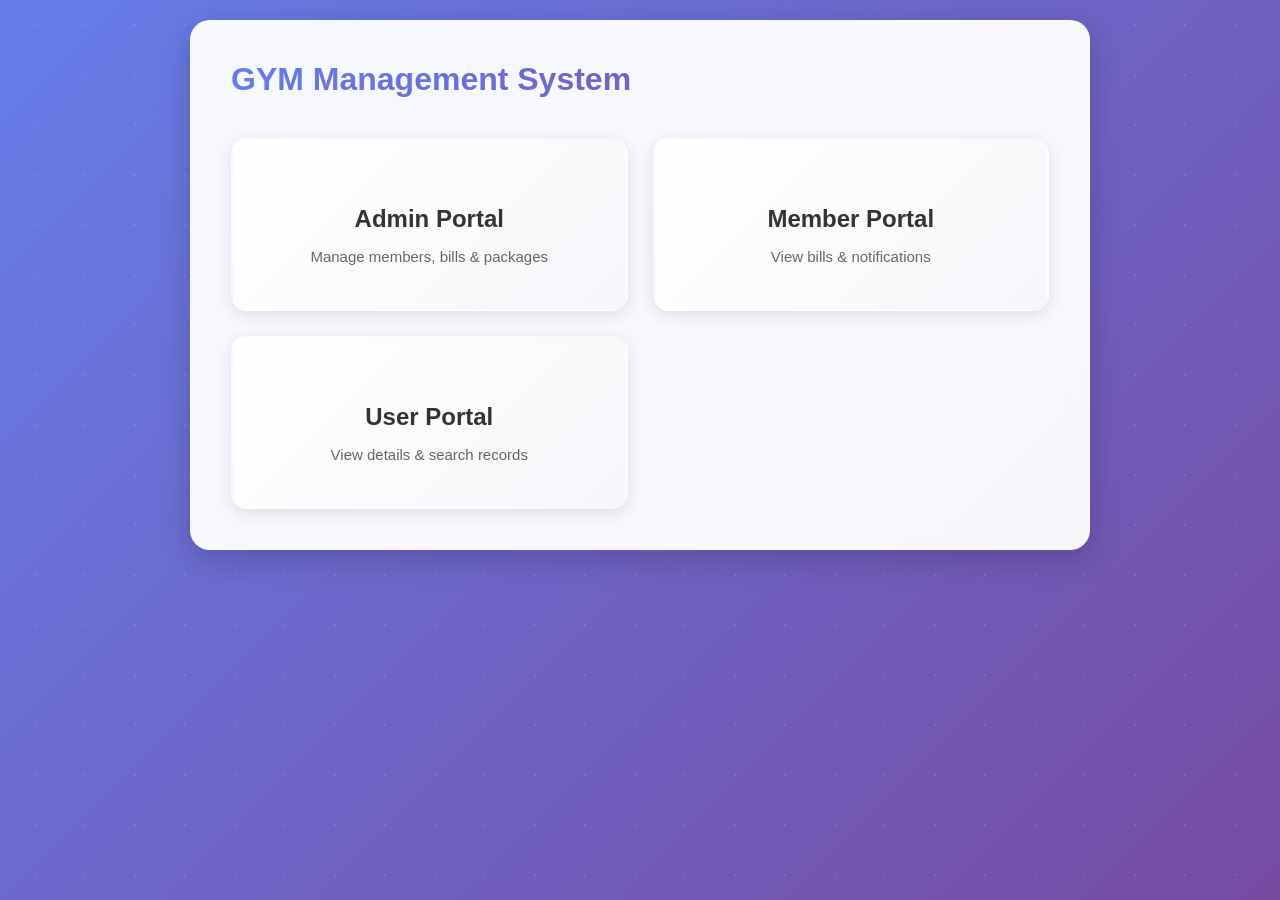
<file: index.html>
<!DOCTYPE html>
<html lang="en">
<head>
  <meta charset="UTF-8">
  <meta name="viewport" content="width=device-width, initial-scale=1.0">
  <title>GYM Management System</title>
  <link rel="icon" href="data:image/svg+xml,%3Csvg%20xmlns='http://www.w3.org/2000/svg'%20viewBox='0%200%2016%2016'%3E%3Ctext%20x='0'%20y='14'%20font-size='14'%3E💪%3C/text%3E%3C/svg%3E">
  <link rel="stylesheet" href="style.css">
</head>
<body>
  <div class="container">
    <div class="card">
      <h1>GYM Management System</h1>
      <div class="portal-grid">
        <div class="portal-card" onclick="location.href='admin.html'">
          <h2>Admin Portal</h2>
          <p>Manage members, bills & packages</p>
        </div>
        <div class="portal-card" onclick="location.href='member.html'">
          <h2>Member Portal</h2>
          <p>View bills & notifications</p>
        </div>
        <div class="portal-card" onclick="location.href='user.html'">
          <h2>User Portal</h2>
          <p>View details & search records</p>
        </div>
      </div>
    </div>
  </div>
</body>
</html>
</file>
<file: style.css>
* {
  margin: 0;
  padding: 0;
  box-sizing: border-box;
}

body {
  font-family: 'Segoe UI', Tahoma, Geneva, Verdana, sans-serif;
  background: linear-gradient(135deg, #667eea 0%, #764ba2 100%);
  min-height: 100vh;
  padding: 20px;
  position: relative;
  overflow-x: hidden;
}

body::before {
  content: '';
  position: fixed;
  top: -50%;
  right: -50%;
  width: 200%;
  height: 200%;
  background: radial-gradient(circle, rgba(255,255,255,0.1) 1px, transparent 1px);
  background-size: 50px 50px;
  animation: moveBackground 20s linear infinite;
  pointer-events: none;
}

@keyframes moveBackground {
  0% { transform: translate(0, 0); }
  100% { transform: translate(50px, 50px); }
}

.container {
  max-width: 900px;
  margin: 0 auto;
  position: relative;
  z-index: 1;
}

.card {
  background: rgba(255, 255, 255, 0.95);
  backdrop-filter: blur(10px);
  border-radius: 20px;
  padding: 40px;
  box-shadow: 0 8px 32px rgba(0,0,0,0.2);
  border: 1px solid rgba(255,255,255,0.3);
}

.header {
  display: flex;
  justify-content: space-between;
  align-items: center;
  margin-bottom: 30px;
  padding-bottom: 20px;
  border-bottom: 2px solid #f0f0f0;
}

h1 {
  color: #333;
  font-size: 32px;
  font-weight: 600;
  background: linear-gradient(135deg, #667eea 0%, #764ba2 100%);
  -webkit-background-clip: text;
  -webkit-text-fill-color: transparent;
  background-clip: text;
}

h2 {
  color: #555;
  font-size: 22px;
  margin: 25px 0 15px;
  font-weight: 600;
}

input, select, textarea {
  width: 100%;
  padding: 14px 18px;
  margin: 10px 0;
  border: 2px solid #e0e0e0;
  border-radius: 12px;
  font-size: 15px;
  transition: all 0.3s ease;
  background: #fafafa;
}

input:focus, select:focus, textarea:focus {
  outline: none;
  border-color: #667eea;
  background: white;
  box-shadow: 0 0 0 3px rgba(102,126,234,0.1);
}

textarea {
  resize: vertical;
  min-height: 100px;
  font-family: inherit;
}

.btn {
  background: linear-gradient(135deg, #667eea 0%, #764ba2 100%);
  color: white;
  border: none;
  padding: 14px 28px;
  border-radius: 12px;
  cursor: pointer;
  font-size: 15px;
  font-weight: 600;
  margin: 10px 6px;
  transition: all 0.3s ease;
  box-shadow: 0 4px 15px rgba(102,126,234,0.3);
  position: relative;
  overflow: hidden;
}

.btn::before {
  content: '';
  position: absolute;
  top: 50%;
  left: 50%;
  width: 0;
  height: 0;
  border-radius: 50%;
  background: rgba(255,255,255,0.3);
  transform: translate(-50%, -50%);
  transition: width 0.6s, height 0.6s;
}

.btn:hover::before {
  width: 300px;
  height: 300px;
}

.btn:hover {
  transform: translateY(-3px);
  box-shadow: 0 6px 20px rgba(102,126,234,0.4);
}

.btn:active {
  transform: translateY(-1px);
}

.btn-secondary {
  background: linear-gradient(135deg, #6c757d 0%, #5a6268 100%);
  color: white;
  border: none;
  padding: 12px 24px;
  border-radius: 12px;
  cursor: pointer;
  font-size: 14px;
  font-weight: 500;
  margin: 6px;
  transition: all 0.3s ease;
  box-shadow: 0 3px 10px rgba(108,117,125,0.3);
}

.btn-secondary:hover {
  background: linear-gradient(135deg, #5a6268 0%, #4e555b 100%);
  transform: translateY(-2px);
  box-shadow: 0 5px 15px rgba(108,117,125,0.4);
}

.portal-grid {
  display: grid;
  grid-template-columns: repeat(auto-fit, minmax(260px, 1fr));
  gap: 25px;
  margin-top: 40px;
}

.portal-card {
  background: linear-gradient(135deg, #ffffff 0%, #f5f7fa 100%);
  padding: 40px 30px;
  border-radius: 16px;
  text-align: center;
  cursor: pointer;
  transition: all 0.4s cubic-bezier(0.175, 0.885, 0.32, 1.275);
  box-shadow: 0 4px 15px rgba(0,0,0,0.1);
  border: 2px solid transparent;
  position: relative;
  overflow: hidden;
}

.portal-card::before {
  content: '';
  position: absolute;
  top: 0;
  left: 0;
  right: 0;
  height: 4px;
  background: linear-gradient(90deg, #667eea 0%, #764ba2 100%);
  transform: scaleX(0);
  transition: transform 0.3s ease;
}

.portal-card:hover::before {
  transform: scaleX(1);
}

.portal-card:hover {
  transform: translateY(-10px) scale(1.02);
  box-shadow: 0 12px 30px rgba(102,126,234,0.3);
  border-color: #667eea;
}

.portal-card h2 {
  color: #333;
  margin-bottom: 12px;
  font-size: 24px;
}

.portal-card p {
  color: #666;
  font-size: 15px;
  line-height: 1.6;
}

.tabs {
  display: flex;
  gap: 8px;
  margin: 25px 0;
  border-bottom: 2px solid #f0f0f0;
  flex-wrap: wrap;
}

.tab-btn {
  background: none;
  border: none;
  padding: 14px 24px;
  cursor: pointer;
  font-size: 15px;
  font-weight: 500;
  color: #666;
  transition: all 0.3s ease;
  border-bottom: 3px solid transparent;
  position: relative;
}

.tab-btn:hover {
  color: #667eea;
  background: rgba(102,126,234,0.05);
  border-radius: 8px 8px 0 0;
}

.tab-btn.active {
  color: #667eea;
  border-bottom-color: #667eea;
  font-weight: 600;
}

.tab-content {
  margin-top: 25px;
  animation: fadeIn 0.4s ease;
}

@keyframes fadeIn {
  from { opacity: 0; transform: translateY(10px); }
  to { opacity: 1; transform: translateY(0); }
}

.member-item, .bill-item, .notification-item {
  background: linear-gradient(135deg, #f8f9fa 0%, #e9ecef 100%);
  padding: 20px;
  margin: 12px 0;
  border-radius: 12px;
  box-shadow: 0 2px 8px rgba(0,0,0,0.08);
  transition: all 0.3s ease;
  border-left: 4px solid #667eea;
}

.member-item:hover, .bill-item:hover, .notification-item:hover {
  transform: translateX(5px);
  box-shadow: 0 4px 12px rgba(102,126,234,0.2);
}

.item-actions {
  margin-top: 15px;
  display: flex;
  gap: 10px;
  flex-wrap: wrap;
}

.btn-delete {
  background: linear-gradient(135deg, #dc3545 0%, #c82333 100%);
  color: white;
  border: none;
  padding: 10px 20px;
  border-radius: 8px;
  cursor: pointer;
  font-size: 14px;
  font-weight: 500;
  transition: all 0.3s ease;
  box-shadow: 0 3px 10px rgba(220,53,69,0.3);
}

.btn-delete:hover {
  background: linear-gradient(135deg, #c82333 0%, #bd2130 100%);
  transform: translateY(-2px);
  box-shadow: 0 5px 15px rgba(220,53,69,0.4);
}

.auth-toggle {
  text-align: center;
  margin-top: 20px;
  padding-top: 20px;
  border-top: 1px solid #e0e0e0;
}

.auth-toggle a {
  color: #667eea;
  text-decoration: none;
  font-weight: 600;
  cursor: pointer;
  transition: all 0.3s ease;
  font-size: 15px;
}

.auth-toggle a:hover {
  color: #764ba2;
  text-decoration: underline;
}

#loginSection, #registerSection {
  max-width: 450px;
  margin: 30px auto;
  padding: 30px;
  background: linear-gradient(135deg, #f8f9fa 0%, #e9ecef 100%);
  border-radius: 16px;
  box-shadow: 0 4px 15px rgba(0,0,0,0.1);
}

@media (max-width: 768px) {
  .card {
    padding: 25px;
    border-radius: 16px;
  }
  
  h1 {
    font-size: 26px;
  }
  
  .header {
    flex-direction: column;
    gap: 15px;
  }
  
  .tabs {
    flex-direction: column;
    border-bottom: none;
  }
  
  .tab-btn {
    border-bottom: none;
    border-left: 3px solid transparent;
    text-align: left;
  }
  
  .tab-btn.active {
    border-left-color: #667eea;
    border-bottom: none;
  }
  
  .portal-grid {
    grid-template-columns: 1fr;
  }
}

/* Enhanced Mobile Responsiveness */
@media (max-width: 600px) {
  .card {
    padding: 20px;
    border-radius: 15px;
  }
  
  .header {
    flex-direction: column;
    gap: 10px;
  }
  
  .header h1 {
    font-size: 24px;
  }
  
  .btn, .btn-secondary {
    width: 100%;
    padding: 12px;
    font-size: 14px;
    margin: 8px 0;
  }
  
  input, textarea, select {
    width: 100%;
    padding: 10px;
    font-size: 14px;
    margin: 8px 0;
  }
  
  .portal-grid {
    grid-template-columns: 1fr;
    gap: 10px;
  }
  
  .portal-card {
    padding: 15px;
  }
  
  .tabs {
    flex-direction: column;
    gap: 5px;
  }
  
  .tab-btn {
    width: 100%;
    text-align: left;
    padding: 10px 15px;
  }
  
  .member-item, .bill-item, .notification-item {
    padding: 12px;
    margin: 8px 0;
  }
}

@media (max-width: 400px) {
  body {
    padding: 10px;
  }
  
  .card {
    padding: 15px;
    margin: 5px 0;
  }
  
  .header h1 {
    font-size: 20px;
  }
  
  input, textarea, select {
    font-size: 16px; /* Prevents zoom on iOS */
  }
  
  .tabs {
    gap: 5px;
  }
}
</file>
